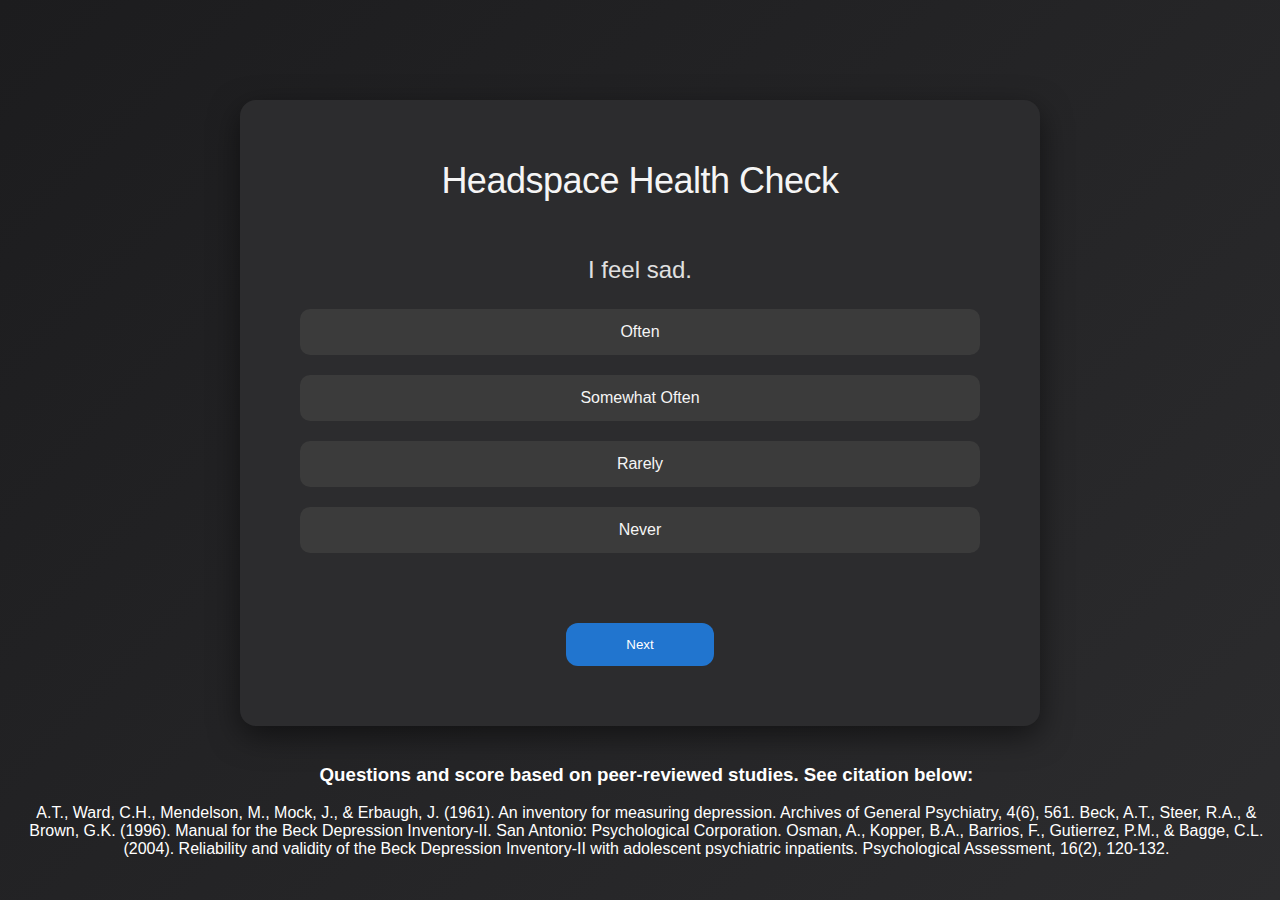
<file: main/index.html>
<!DOCTYPE html>
<html lang="en">
  <head>
    <meta charset="UTF-8">
    <meta name="viewport" content="width=device-width, initial-scale=1.0">
    <meta http-equiv="X-UA-Compatible" content="ie=edge">
    <meta name="description" content="Take this mental health quiz to assess your well-being and seek support resources if needed.">
    <link rel = "icon" href="/main/images/mental favicon.png">
    <title>Headspace Health Check</title>
    <link rel="stylesheet" href="style.css">
  </head>
  <body>
    <div class="app">
        <div id="quiz">
            <h1>Headspace Health Check</h1>
            <h2 id="question">Sample Question</h2>
            <div id="answer-buttons">
                <button class="btn">Often</button>
                <button class="btn">Somewhat Often</button>
                <button class="btn">Rarely</button>
                <button class="btn">Never</button>
            </div>
            <button id="next_button">Next</button>
        </div>
        <div id = "results">
          <h1 style="font-size:64px">Your Results</h1>
          <img id ="resultsImage" alt="404 Image not found">
          <h2 id = "resultsText"></h2>
          <h2>If you are struggling with depression or mental health, please call or text:</h2>
          <ul>
            <li>988: Suicide and Crisis Hotline</li>
            <li>1-800-662-4357: SAMHSA Hotline</li>
            <li>1-800-784-2433: National Hopeline Network</li>
          </ul>
      </div>
    </div>
    <footer><h3>Questions and score based on peer-reviewed studies. See citation below: </h3><br>
      A.T., Ward, C.H., Mendelson, M., Mock, J., & Erbaugh, J. (1961). An inventory for measuring depression. Archives of General Psychiatry, 4(6), 561. Beck, A.T., Steer, R.A., & Brown, G.K. (1996). Manual for the Beck Depression Inventory-II. San Antonio: Psychological Corporation. Osman, A., Kopper, B.A., Barrios, F., Gutierrez, P.M., & Bagge, C.L. (2004). Reliability and validity of the Beck Depression Inventory-II with adolescent psychiatric inpatients. Psychological Assessment, 16(2), 120-132.</footer>
    <script src="script.js"></script>
  </body>
</html>
</file>
<file: main/style.css>
/* default app graphics */
* {
    margin: 0;
    padding: 0;
    font-family: "Poppins", -apple-system, BlinkMacSystemFont, "Segoe UI", Roboto, "Helvetica Neue", sans-serif; 
    box-sizing: border-box;
}

body {
    background: linear-gradient(135deg, #1c1c1e, #2c2c2e); 
    height: 100%;
    margin: 0;
    background-repeat: no-repeat;
    background-attachment: fixed;
}

.app {
    background: #2c2c2e;
    width: 85%;
    max-width: 50rem;
    margin: 100px auto 3%;
    border-radius: 16px;
    padding: 60px;
    box-shadow: 0 10px 30px rgba(0, 0, 0, 0.5); 
    transition: box-shadow 0.3s ease-in-out;
}

h1 {
    font-size: 36px;
    color: #f5f5f5;
    font-weight: normal;
    margin-bottom: 40px;
    text-align: center;
    letter-spacing: -0.5px;
}

h2 {
    font-size: 24px;
    font-weight:1;
    color: #e0e0e0; 
    padding-top: 2%;
    margin-bottom: 25px;
    text-align: center;
}

/* button graphics */
.btn {
    width: 100%;
    font-size: 16px;
    padding: 14px 20px;
    font-weight: 500;
    background-color: #3b3b3b; 
    color: #f5f5f5; 
    border: none;
    border-radius: 10px;
    cursor: pointer;
    transition: background-color 0.3s ease-in-out, transform 0.2s ease-in-out;
    display: inline-block;
    text-align: center;
    margin-bottom: 20px;
}
.btn.selected {
    background-color: #484848; 
}
.btn:hover, .btn:focus {
    background-color: #484848; 
    transform: scale(1.02);
    box-shadow: 0px 5px 15px rgba(0, 0, 0, 0.3);
}
#next_button {
    display: block;
    margin: 50px auto 0;
    padding: 14px 60px;
    background-color: #2175cf;
    color: white;
    border: none;
    border-radius: 12px;
    cursor: pointer;
    transition: background-color 0.3s ease-in-out, transform 0.2s ease-in-out;
}

#next_button:hover {
    background-color: #07448e; 
    transform: scale(1.03);
}

/* results graphics */ 
#results{
    display: none;
}
#resultsImage{
    display: block;
    margin-left: auto;
    margin-right: auto;
    width: 80%;
}
footer{
    text-align: center;
    color: white;
    margin: auto auto 1% 1%;
}
ul{
    font-size: 24px;
    color: #e0e0e0; 
    padding-top: 2%;
    margin-bottom: 25px;
    text-align: center;
    list-style-type: none;
}
/* media request TODO: add new media requests */
@media (max-width: 768px) {
    .app {
        padding: 30px;
        margin: 70px auto 0;
    }

    .btn {
        padding: 12px 16px;
    }

    h1 {
        font-size: 28px;
    }
    
    h2 {
        font-size: 20px;
    }
}
</file>
